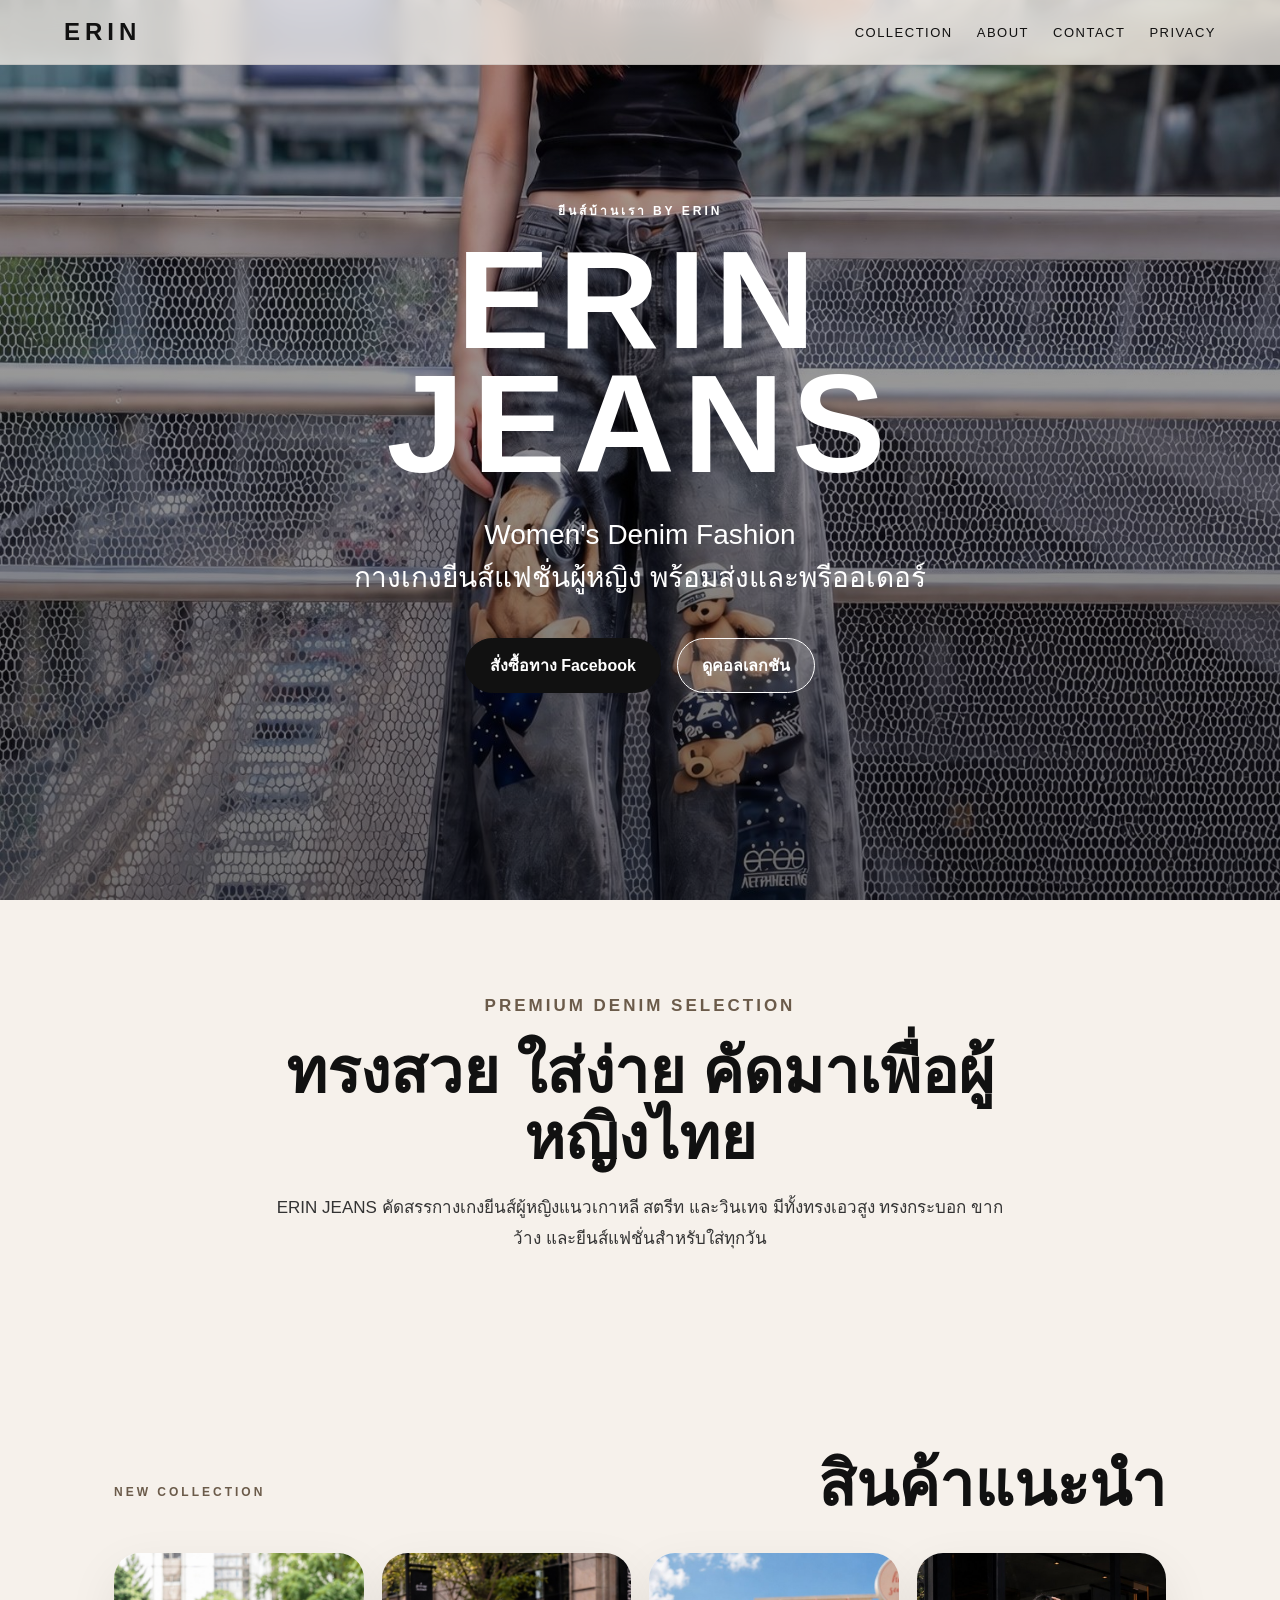
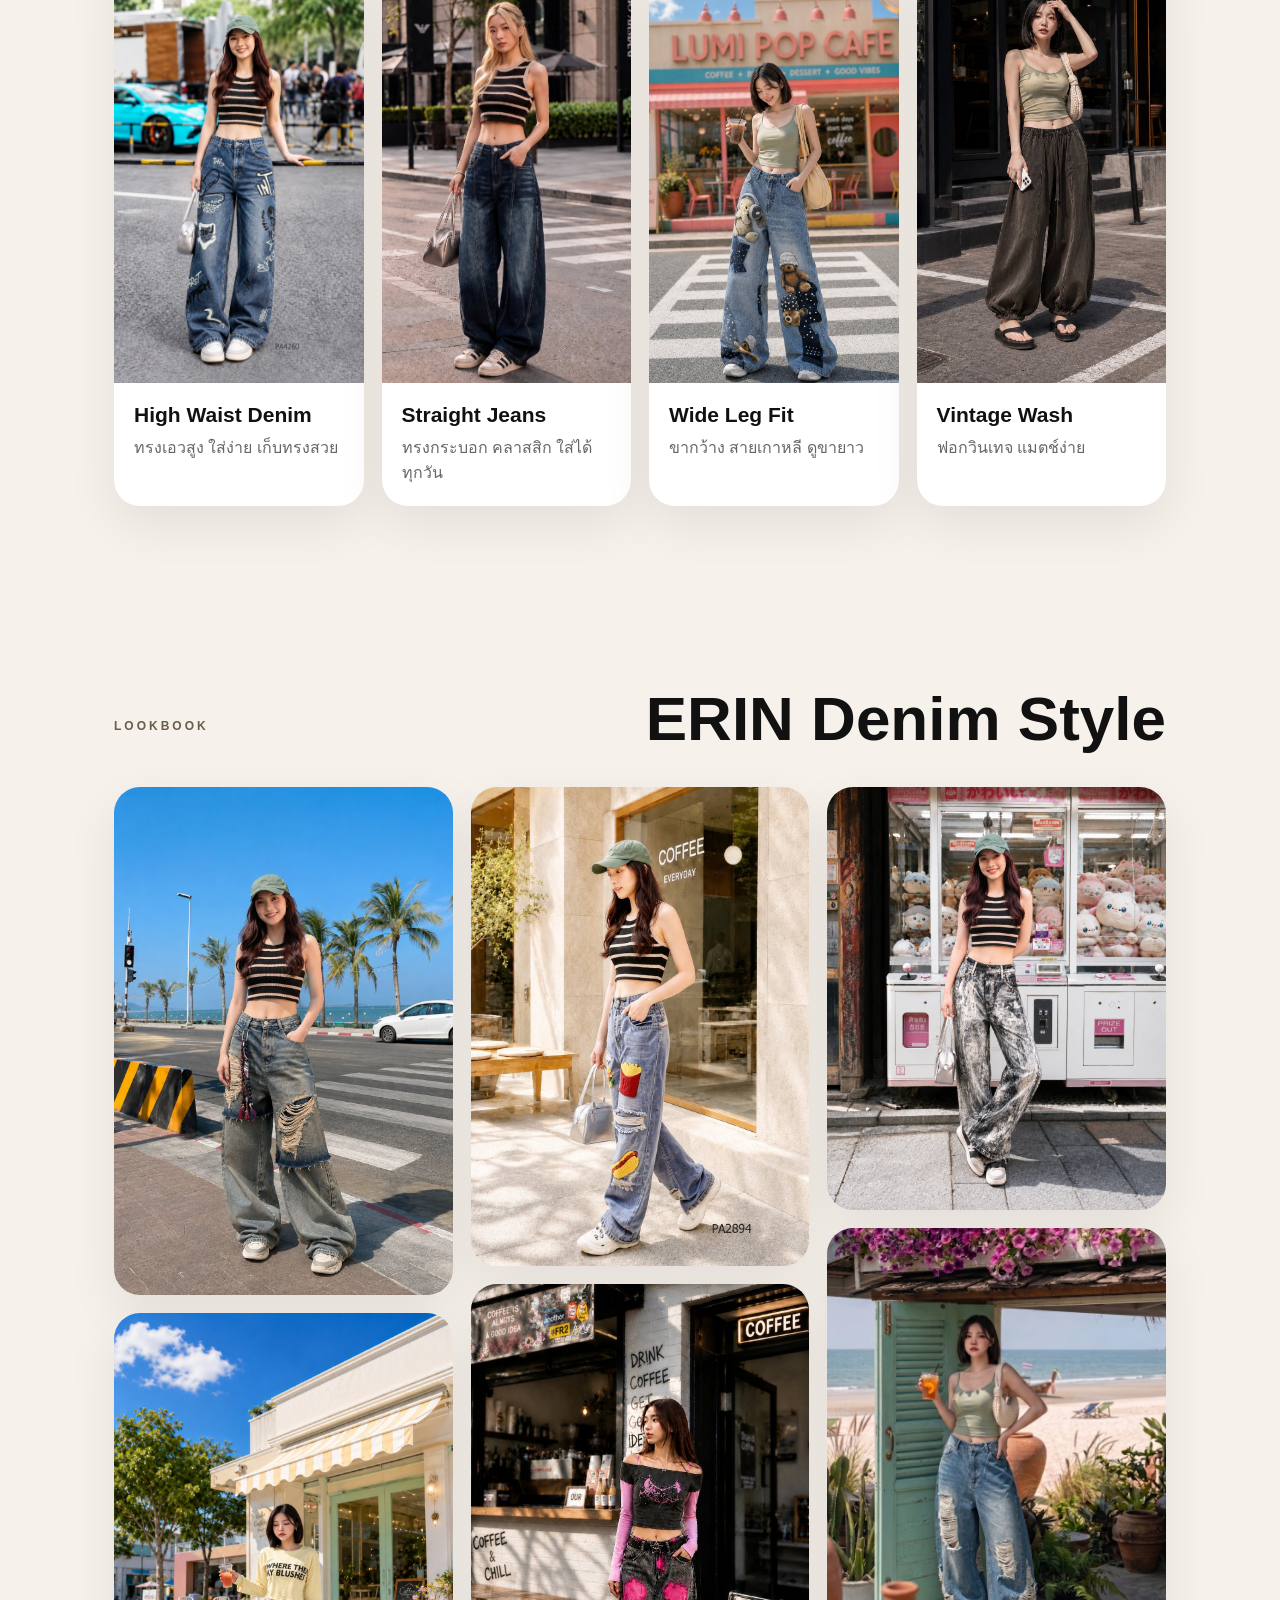
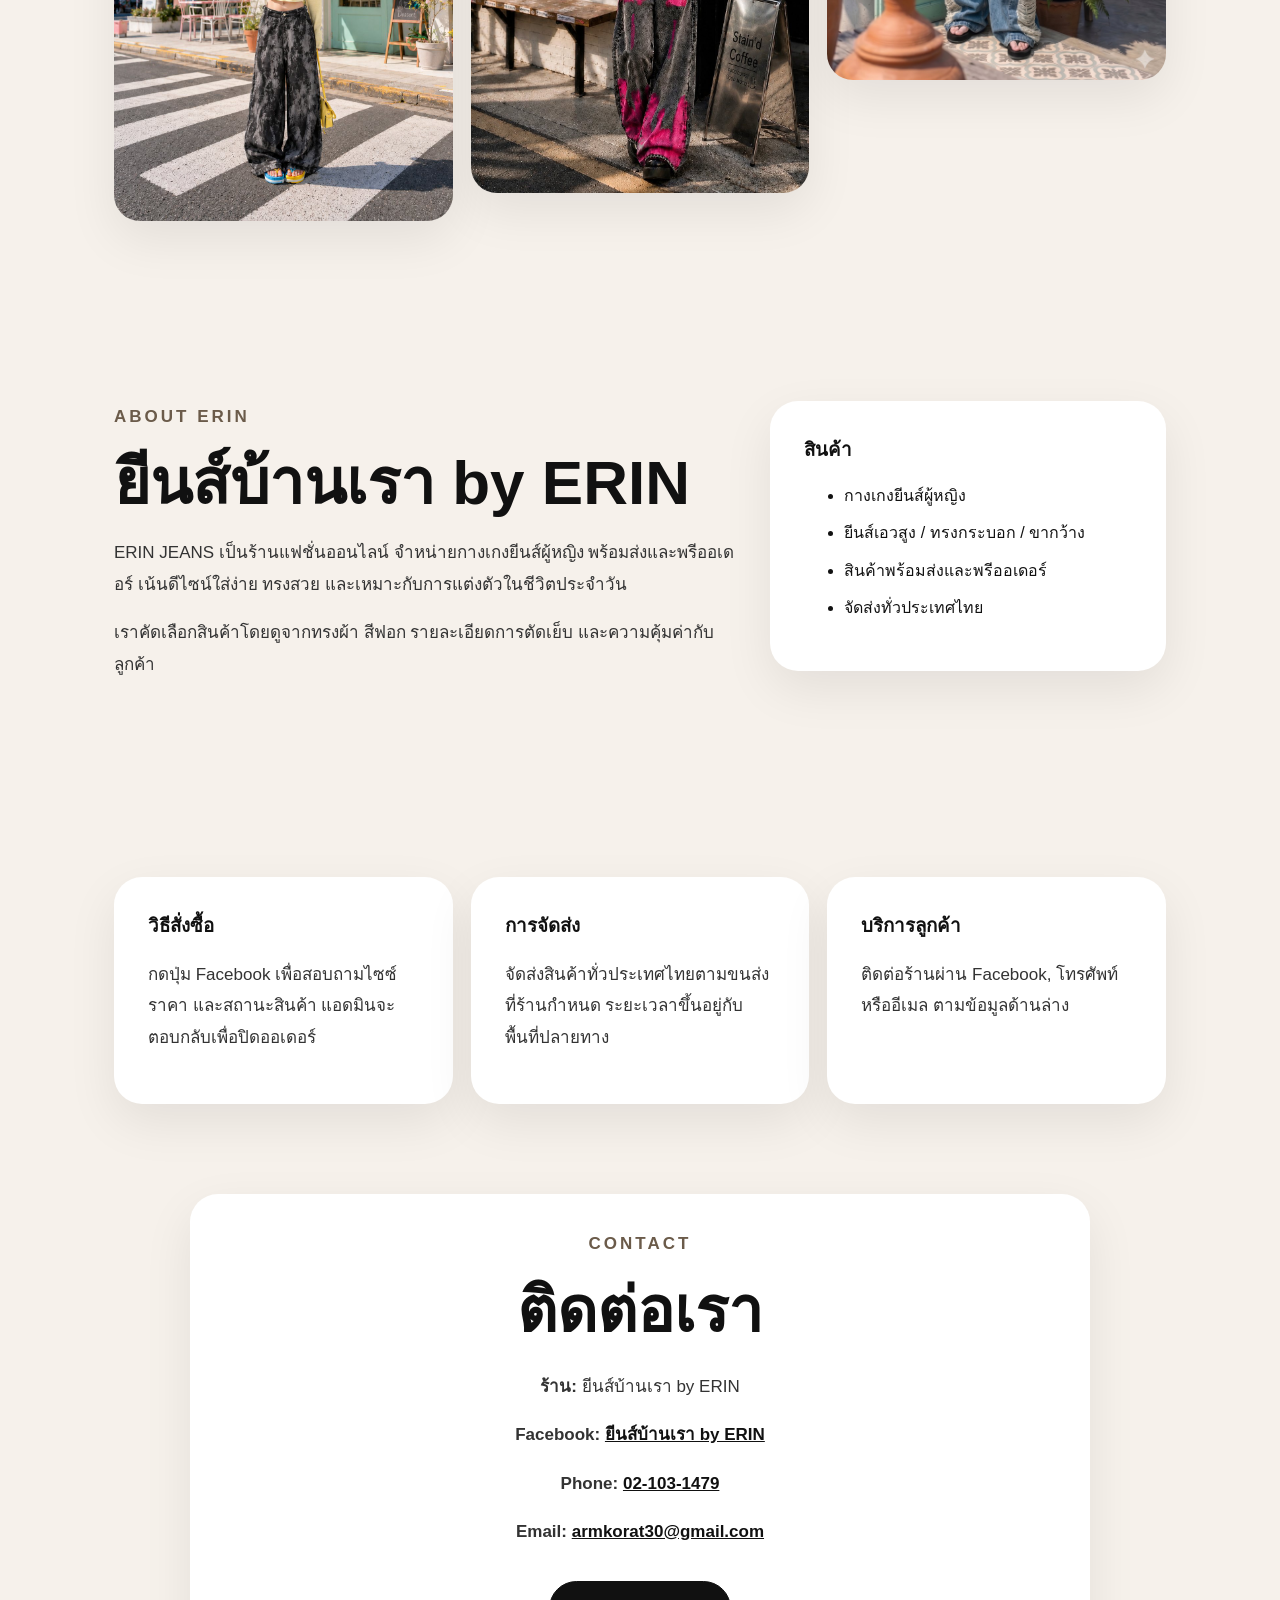
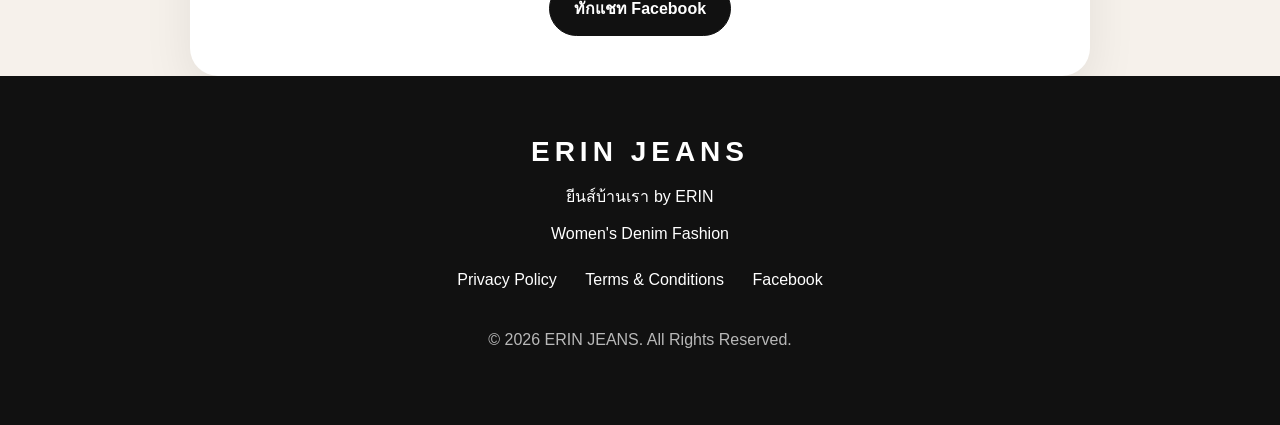
<file: index.html>
<!DOCTYPE html>
<html lang="th">
<head>
  <meta name="facebook-domain-verification" content="hoxiuympv7kdtasqhrd2eejz9aqit1" />
  <meta charset="UTF-8" />
  <meta name="viewport" content="width=device-width, initial-scale=1.0" />
  <title>ERIN JEANS | ยีนส์บ้านเรา by ERIN</title>
  <meta name="description" content="ERIN JEANS - ยีนส์บ้านเรา by ERIN จำหน่ายกางเกงยีนส์แฟชั่นผู้หญิง พร้อมส่งและพรีออเดอร์ ติดต่อ Facebook โทร 02-103-1479" />
  <meta property="og:title" content="ERIN JEANS | ยีนส์บ้านเรา by ERIN" />
  <meta property="og:description" content="Women's Denim Fashion | กางเกงยีนส์แฟชั่นผู้หญิง" />
  <meta property="og:image" content="assets/hero.jpg" />
  <link rel="stylesheet" href="style.css" />
</head>
<body>
  <header class="site-header">
    <a class="brand" href="#home">ERIN</a>
    <nav>
      <a href="#collection">Collection</a>
      <a href="#about">About</a>
      <a href="#contact">Contact</a>
      <a href="privacy.html">Privacy</a>
    </nav>
  </header>

  <main>
    <section id="home" class="hero">
      <img src="assets/hero.jpg" alt="ERIN JEANS denim fashion" />
      <div class="hero-overlay"></div>
      <div class="hero-content reveal">
        <p class="eyebrow">ยีนส์บ้านเรา by ERIN</p>
        <h1>ERIN JEANS</h1>
        <p class="subtitle">Women's Denim Fashion<br>กางเกงยีนส์แฟชั่นผู้หญิง พร้อมส่งและพรีออเดอร์</p>
        <div class="hero-buttons">
          <a class="btn primary" href="https://www.facebook.com/profile.php?id=61590463086226" target="_blank" rel="noopener">สั่งซื้อทาง Facebook</a>
          <a class="btn secondary" href="#collection">ดูคอลเลกชัน</a>
        </div>
      </div>
    </section>

    <section class="intro section reveal">
      <p class="eyebrow dark">Premium Denim Selection</p>
      <h2>ทรงสวย ใส่ง่าย คัดมาเพื่อผู้หญิงไทย</h2>
      <p>ERIN JEANS คัดสรรกางเกงยีนส์ผู้หญิงแนวเกาหลี สตรีท และวินเทจ มีทั้งทรงเอวสูง ทรงกระบอก ขากว้าง และยีนส์แฟชั่นสำหรับใส่ทุกวัน</p>
    </section>

    <section id="collection" class="section collection">
      <div class="section-head reveal">
        <p class="eyebrow dark">New Collection</p>
        <h2>สินค้าแนะนำ</h2>
      </div>
      <div class="grid">
        <article class="card reveal"><img src="assets/product-1.jpg" alt="High waist jeans"><div><h3>High Waist Denim</h3><p>ทรงเอวสูง ใส่ง่าย เก็บทรงสวย</p></div></article>
        <article class="card reveal"><img src="assets/product-2.jpg" alt="Straight jeans"><div><h3>Straight Jeans</h3><p>ทรงกระบอก คลาสสิก ใส่ได้ทุกวัน</p></div></article>
        <article class="card reveal"><img src="assets/product-3.jpg" alt="Wide leg jeans"><div><h3>Wide Leg Fit</h3><p>ขากว้าง สายเกาหลี ดูขายาว</p></div></article>
        <article class="card reveal"><img src="assets/product-4.jpg" alt="Vintage denim"><div><h3>Vintage Wash</h3><p>ฟอกวินเทจ แมตช์ง่าย</p></div></article>
      </div>
    </section>

    <section class="section lookbook">
      <div class="section-head reveal">
        <p class="eyebrow dark">Lookbook</p>
        <h2>ERIN Denim Style</h2>
      </div>
      <div class="masonry">
        <img class="reveal" src="assets/product-5.jpg" alt="ERIN lookbook 1">
        <img class="reveal" src="assets/product-6.jpg" alt="ERIN lookbook 2">
        <img class="reveal" src="assets/product-7.jpg" alt="ERIN lookbook 3">
        <img class="reveal" src="assets/product-8.jpg" alt="ERIN lookbook 4">
        <img class="reveal" src="assets/product-9.jpg" alt="ERIN lookbook 5">
        <img class="reveal" src="assets/product-10.jpg" alt="ERIN lookbook 6">
      </div>
    </section>

    <section id="about" class="section about reveal">
      <div>
        <p class="eyebrow dark">About ERIN</p>
        <h2>ยีนส์บ้านเรา by ERIN</h2>
        <p>ERIN JEANS เป็นร้านแฟชั่นออนไลน์ จำหน่ายกางเกงยีนส์ผู้หญิง พร้อมส่งและพรีออเดอร์ เน้นดีไซน์ใส่ง่าย ทรงสวย และเหมาะกับการแต่งตัวในชีวิตประจำวัน</p>
        <p>เราคัดเลือกสินค้าโดยดูจากทรงผ้า สีฟอก รายละเอียดการตัดเย็บ และความคุ้มค่ากับลูกค้า</p>
      </div>
      <div class="about-box">
        <h3>สินค้า</h3>
        <ul>
          <li>กางเกงยีนส์ผู้หญิง</li>
          <li>ยีนส์เอวสูง / ทรงกระบอก / ขากว้าง</li>
          <li>สินค้าพร้อมส่งและพรีออเดอร์</li>
          <li>จัดส่งทั่วประเทศไทย</li>
        </ul>
      </div>
    </section>

    <section class="section policy reveal">
      <div class="mini-card"><h3>วิธีสั่งซื้อ</h3><p>กดปุ่ม Facebook เพื่อสอบถามไซซ์ ราคา และสถานะสินค้า แอดมินจะตอบกลับเพื่อปิดออเดอร์</p></div>
      <div class="mini-card"><h3>การจัดส่ง</h3><p>จัดส่งสินค้าทั่วประเทศไทยตามขนส่งที่ร้านกำหนด ระยะเวลาขึ้นอยู่กับพื้นที่ปลายทาง</p></div>
      <div class="mini-card"><h3>บริการลูกค้า</h3><p>ติดต่อร้านผ่าน Facebook, โทรศัพท์ หรืออีเมล ตามข้อมูลด้านล่าง</p></div>
    </section>

    <section id="contact" class="section contact reveal">
      <p class="eyebrow dark">Contact</p>
      <h2>ติดต่อเรา</h2>
      <div class="contact-list">
        <p><strong>ร้าน:</strong> ยีนส์บ้านเรา by ERIN</p>
        <p><strong>Facebook:</strong> <a href="https://www.facebook.com/profile.php?id=61590463086226" target="_blank" rel="noopener">ยีนส์บ้านเรา by ERIN</a></p>
        <p><strong>Phone:</strong> <a href="tel:021031479">02-103-1479</a></p>
        <p><strong>Email:</strong> <a href="mailto:armkorat30@gmail.com">armkorat30@gmail.com</a></p>
      </div>
      <a class="btn primary" href="https://www.facebook.com/profile.php?id=61590463086226" target="_blank" rel="noopener">ทักแชท Facebook</a>
    </section>
  </main>

  <footer class="footer">
    <div>
      <h3>ERIN JEANS</h3>
      <p>ยีนส์บ้านเรา by ERIN</p>
      <p>Women's Denim Fashion</p>
    </div>
    <div>
      <a href="privacy.html">Privacy Policy</a>
      <a href="terms.html">Terms & Conditions</a>
      <a href="https://www.facebook.com/profile.php?id=61590463086226" target="_blank" rel="noopener">Facebook</a>
    </div>
    <p class="copyright">© 2026 ERIN JEANS. All Rights Reserved.</p>
  </footer>

  <script src="script.js"></script>
</body>
</html>
</file>
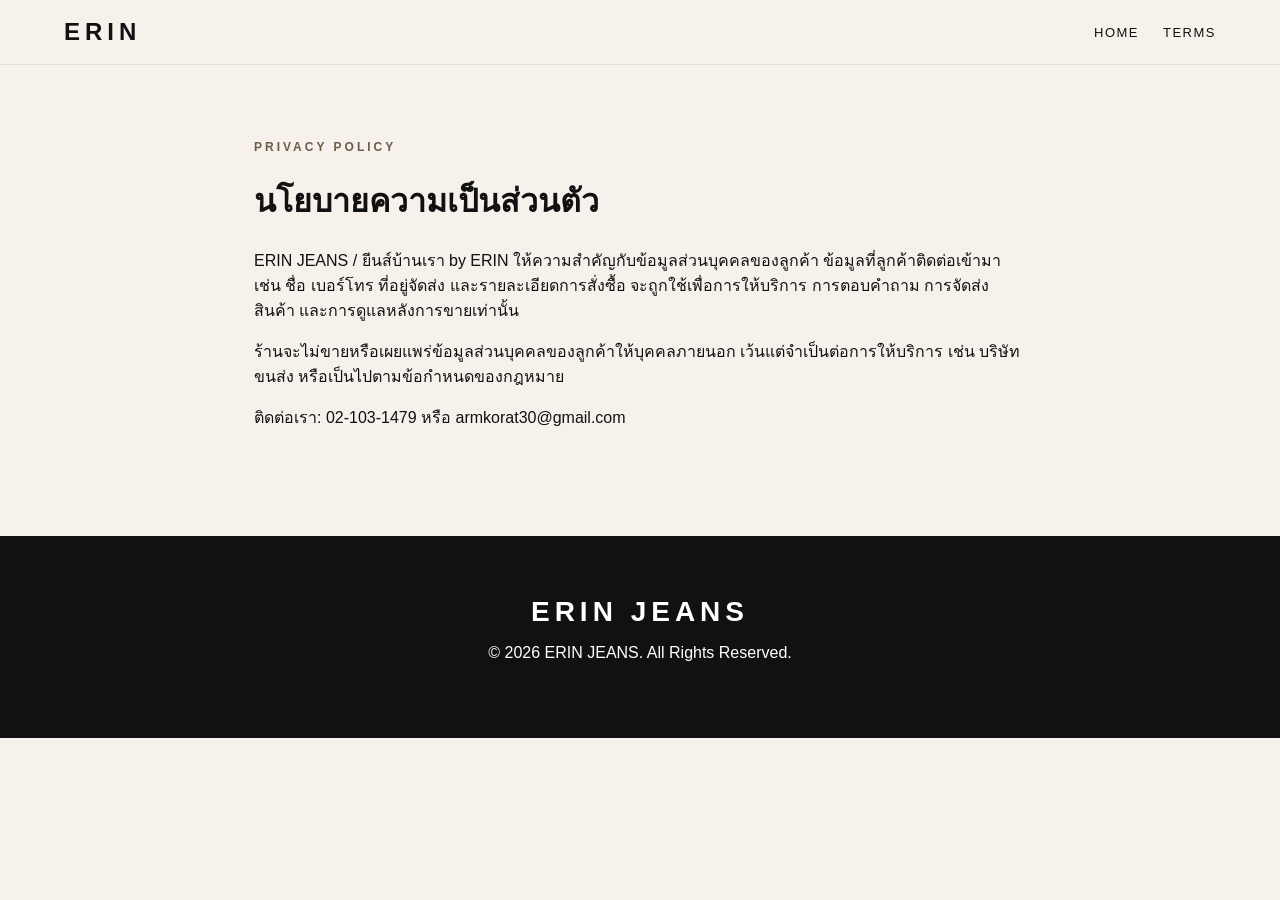
<file: privacy.html>
<!DOCTYPE html><html lang="th"><head><meta charset="UTF-8"><meta name="viewport" content="width=device-width, initial-scale=1.0"><title>Privacy Policy | ERIN JEANS</title><link rel="stylesheet" href="style.css"></head><body><header class="site-header"><a class="brand" href="index.html">ERIN</a><nav><a href="index.html">Home</a><a href="terms.html">Terms</a></nav></header><main class="section" style="padding-top:140px;max-width:900px"><p class="eyebrow dark">Privacy Policy</p><h1>นโยบายความเป็นส่วนตัว</h1><p>ERIN JEANS / ยีนส์บ้านเรา by ERIN ให้ความสำคัญกับข้อมูลส่วนบุคคลของลูกค้า ข้อมูลที่ลูกค้าติดต่อเข้ามา เช่น ชื่อ เบอร์โทร ที่อยู่จัดส่ง และรายละเอียดการสั่งซื้อ จะถูกใช้เพื่อการให้บริการ การตอบคำถาม การจัดส่งสินค้า และการดูแลหลังการขายเท่านั้น</p><p>ร้านจะไม่ขายหรือเผยแพร่ข้อมูลส่วนบุคคลของลูกค้าให้บุคคลภายนอก เว้นแต่จำเป็นต่อการให้บริการ เช่น บริษัทขนส่ง หรือเป็นไปตามข้อกำหนดของกฎหมาย</p><p>ติดต่อเรา: 02-103-1479 หรือ armkorat30@gmail.com</p></main><footer class="footer"><h3>ERIN JEANS</h3><p>© 2026 ERIN JEANS. All Rights Reserved.</p></footer></body></html>
</file>
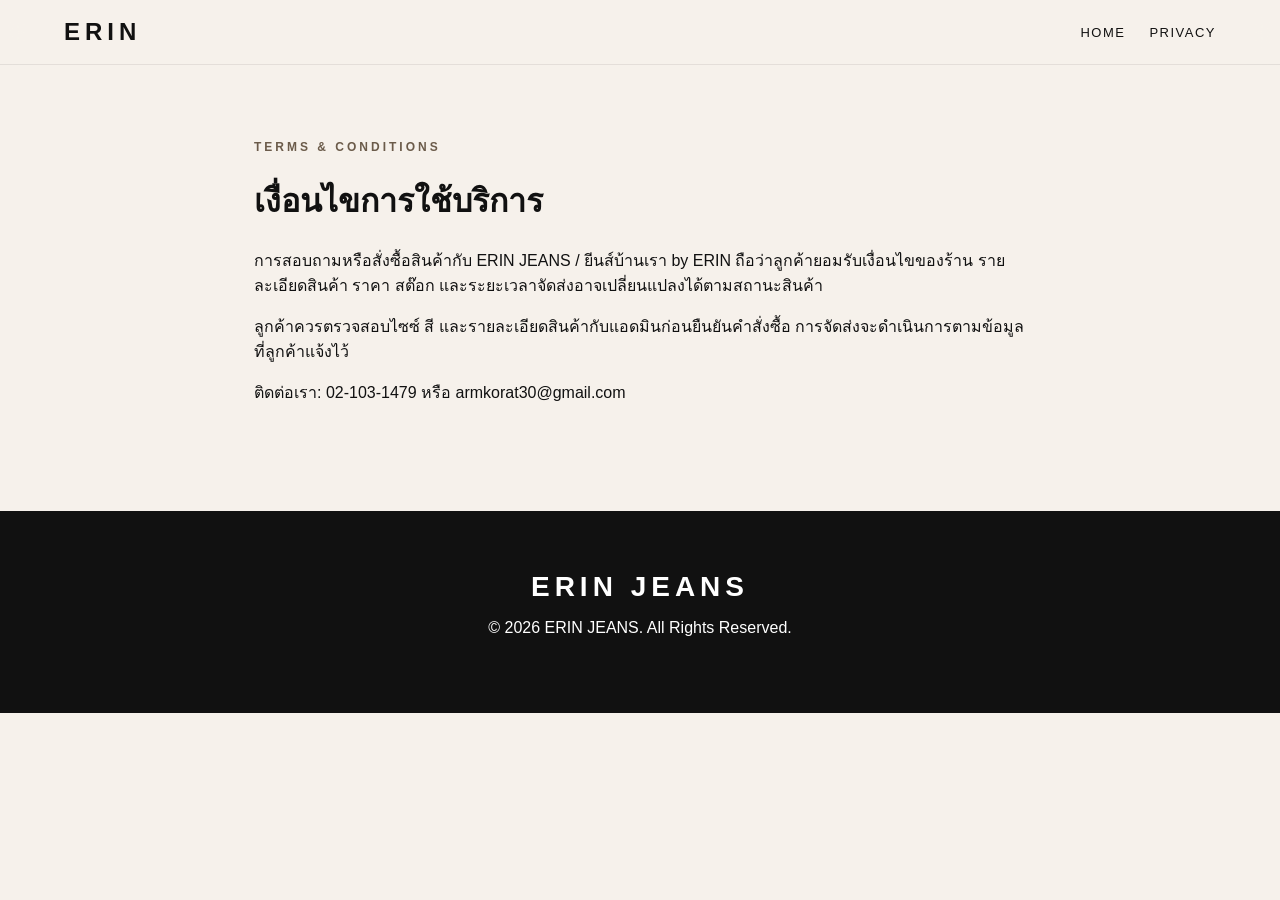
<file: terms.html>
<!DOCTYPE html><html lang="th"><head><meta charset="UTF-8"><meta name="viewport" content="width=device-width, initial-scale=1.0"><title>Terms & Conditions | ERIN JEANS</title><link rel="stylesheet" href="style.css"></head><body><header class="site-header"><a class="brand" href="index.html">ERIN</a><nav><a href="index.html">Home</a><a href="privacy.html">Privacy</a></nav></header><main class="section" style="padding-top:140px;max-width:900px"><p class="eyebrow dark">Terms & Conditions</p><h1>เงื่อนไขการใช้บริการ</h1><p>การสอบถามหรือสั่งซื้อสินค้ากับ ERIN JEANS / ยีนส์บ้านเรา by ERIN ถือว่าลูกค้ายอมรับเงื่อนไขของร้าน รายละเอียดสินค้า ราคา สต๊อก และระยะเวลาจัดส่งอาจเปลี่ยนแปลงได้ตามสถานะสินค้า</p><p>ลูกค้าควรตรวจสอบไซซ์ สี และรายละเอียดสินค้ากับแอดมินก่อนยืนยันคำสั่งซื้อ การจัดส่งจะดำเนินการตามข้อมูลที่ลูกค้าแจ้งไว้</p><p>ติดต่อเรา: 02-103-1479 หรือ armkorat30@gmail.com</p></main><footer class="footer"><h3>ERIN JEANS</h3><p>© 2026 ERIN JEANS. All Rights Reserved.</p></footer></body></html>
</file>
<file: style.css>
*{box-sizing:border-box}html{scroll-behavior:smooth}body{margin:0;font-family:Arial,'Noto Sans Thai',sans-serif;background:#f6f1eb;color:#111}a{color:inherit}.site-header{position:fixed;top:0;left:0;right:0;z-index:10;display:flex;justify-content:space-between;align-items:center;padding:18px 5vw;background:rgba(246,241,235,.78);backdrop-filter:blur(14px);border-bottom:1px solid rgba(0,0,0,.08)}.brand{font-size:24px;font-weight:800;letter-spacing:5px;text-decoration:none}.site-header nav{display:flex;gap:24px}.site-header nav a{text-decoration:none;font-size:13px;text-transform:uppercase;letter-spacing:1.5px}.hero{position:relative;height:100vh;min-height:680px;display:flex;align-items:center;justify-content:center;text-align:center;overflow:hidden}.hero img{position:absolute;inset:0;width:100%;height:100%;object-fit:cover}.hero-overlay{position:absolute;inset:0;background:linear-gradient(180deg,rgba(0,0,0,.30),rgba(0,0,0,.55))}.hero-content{position:relative;color:white;padding:20px;max-width:920px}.eyebrow{letter-spacing:3px;text-transform:uppercase;font-size:12px;font-weight:700;margin:0 0 18px}.eyebrow.dark{color:#6b5b4a}.hero h1{font-size:clamp(56px,11vw,140px);line-height:.88;letter-spacing:8px;margin:0 0 26px}.subtitle{font-size:clamp(18px,2.3vw,28px);line-height:1.55;margin-bottom:32px}.btn{display:inline-flex;align-items:center;justify-content:center;padding:14px 24px;border-radius:999px;text-decoration:none;font-weight:700;margin:6px;border:1px solid #111;transition:.25s}.btn.primary{background:#111;color:white}.btn.secondary{background:rgba(255,255,255,.14);color:white;border-color:white}.btn:hover{transform:translateY(-2px);opacity:.9}.section{max-width:1180px;margin:auto;padding:90px 5vw}.intro{text-align:center;max-width:860px}.intro h2,.section-head h2,.contact h2,.about h2{font-size:clamp(34px,5vw,62px);line-height:1.05;margin:0 0 22px}.intro p,.about p,.policy p,.contact p{font-size:17px;line-height:1.85;color:#333}.section-head{display:flex;justify-content:space-between;align-items:end;gap:30px;margin-bottom:36px}.section-head h2{margin:0}.grid{display:grid;grid-template-columns:repeat(4,1fr);gap:18px}.card{background:white;border-radius:26px;overflow:hidden;box-shadow:0 18px 50px rgba(0,0,0,.08)}.card img{width:100%;height:430px;object-fit:cover;display:block;transition:.5s}.card:hover img{transform:scale(1.04)}.card div{padding:20px}.card h3{margin:0 0 8px;font-size:21px}.card p{margin:0;color:#666;line-height:1.6}.masonry{columns:3 260px;column-gap:18px}.masonry img{width:100%;display:block;break-inside:avoid;border-radius:26px;margin:0 0 18px;box-shadow:0 18px 50px rgba(0,0,0,.08)}.about{display:grid;grid-template-columns:1.35fr .85fr;gap:28px;align-items:start}.about-box,.mini-card,.contact{background:#fff;border-radius:28px;padding:34px;box-shadow:0 18px 50px rgba(0,0,0,.08)}.about-box h3,.mini-card h3{margin-top:0}.about-box li{margin-bottom:12px;line-height:1.6}.policy{display:grid;grid-template-columns:repeat(3,1fr);gap:18px}.contact{max-width:900px;text-align:center}.contact-list{margin:28px 0}.contact a{color:#111;font-weight:700}.footer{background:#111;color:white;padding:60px 5vw;text-align:center}.footer h3{letter-spacing:5px;font-size:28px;margin:0 0 10px}.footer a{display:inline-block;color:white;margin:12px;text-decoration:none}.copyright{opacity:.7;margin-top:30px}.reveal{opacity:0;transform:translateY(24px);transition:opacity .7s ease,transform .7s ease}.reveal.show{opacity:1;transform:none}@media(max-width:900px){.site-header{padding:14px 18px}.site-header nav{gap:12px;overflow:auto}.site-header nav a{font-size:11px}.hero{min-height:620px}.grid{grid-template-columns:repeat(2,1fr)}.card img{height:360px}.about,.policy{grid-template-columns:1fr}.section-head{display:block}.section{padding:70px 20px}}@media(max-width:560px){.site-header nav a:nth-child(2),.site-header nav a:nth-child(4){display:none}.grid{grid-template-columns:1fr}.card img{height:440px}.hero h1{letter-spacing:4px}.hero-buttons .btn{width:100%;max-width:320px}.footer a{display:block}}
</file>
